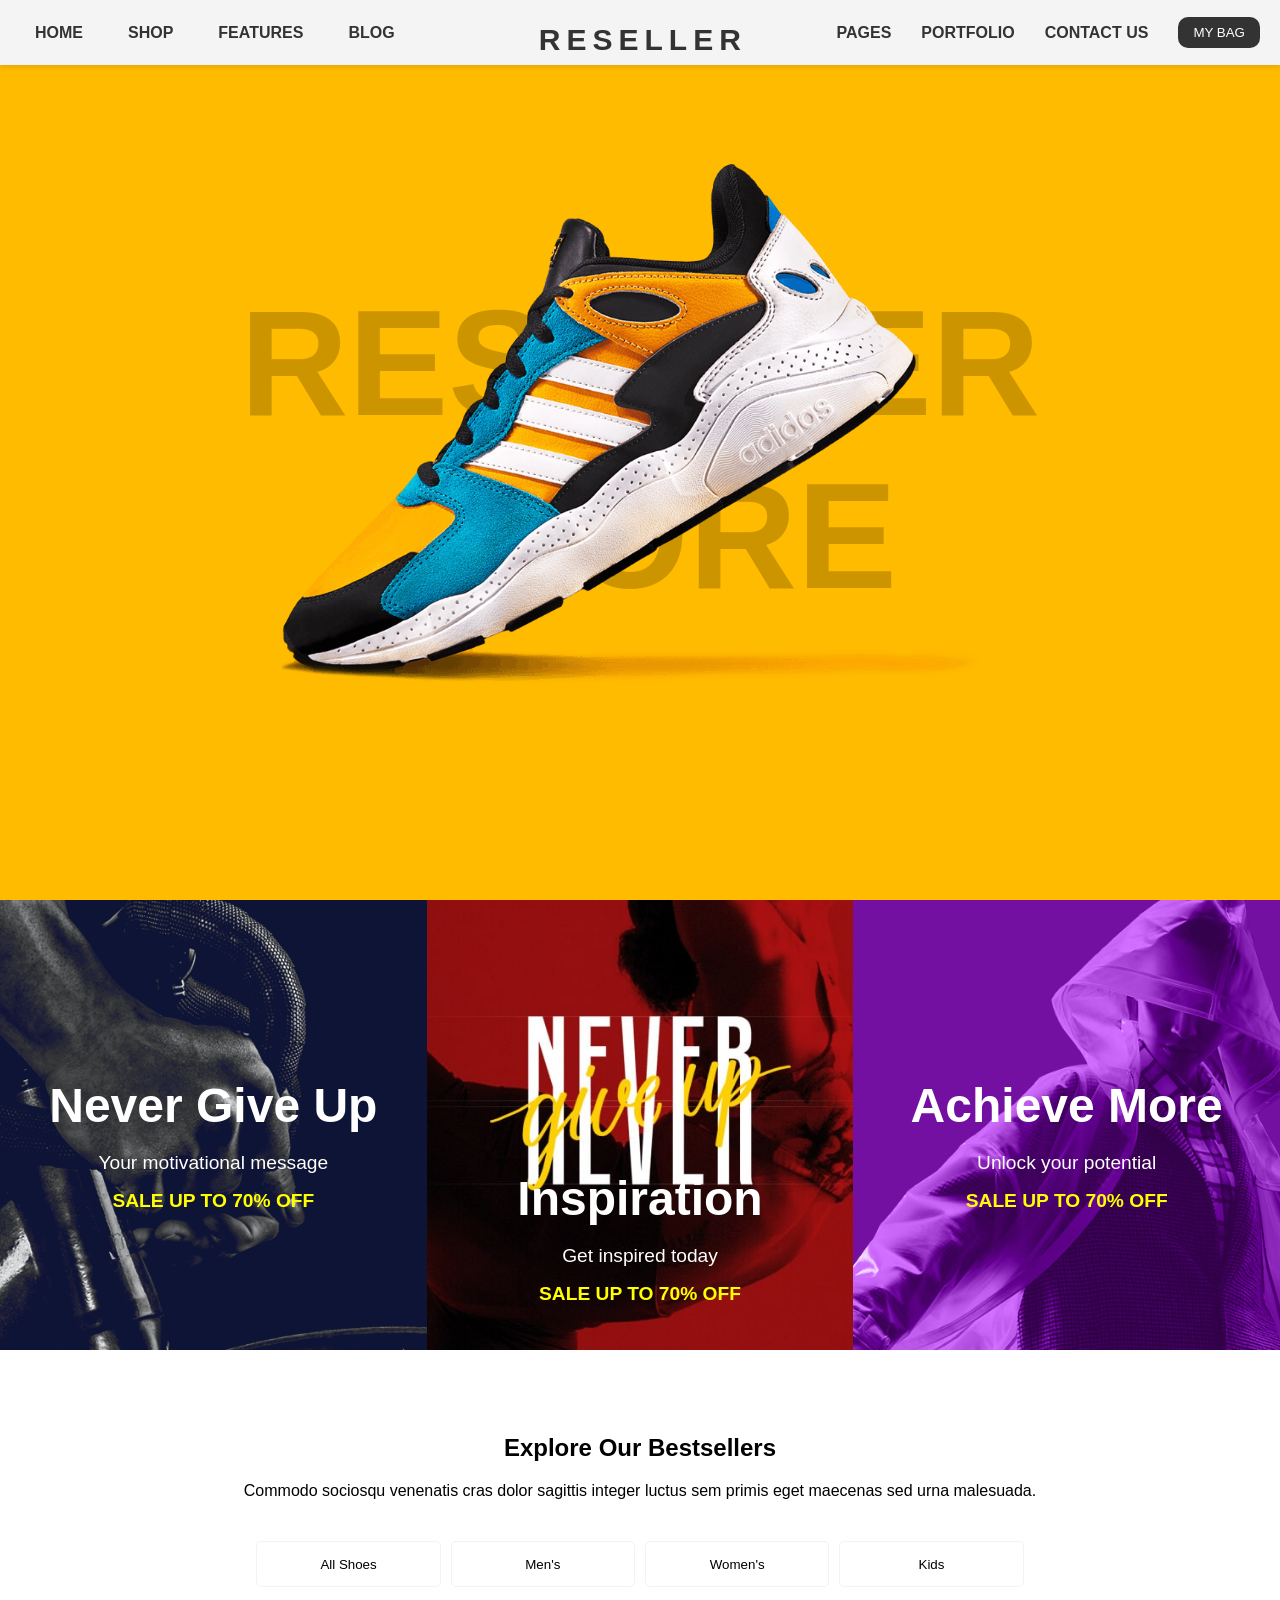
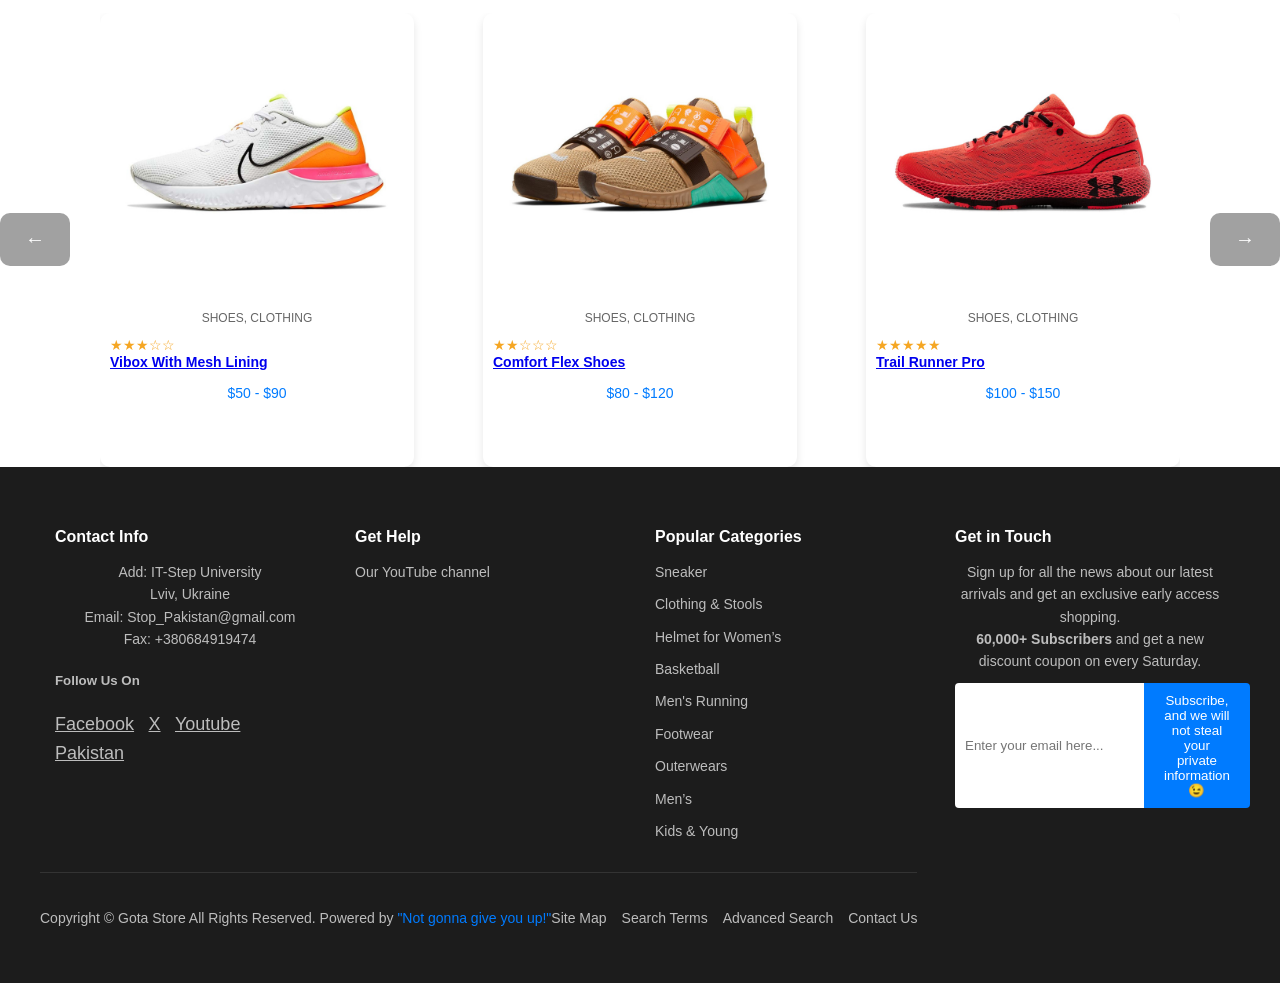
<file: index.html>
<!DOCTYPE html>
<html lang="en">

<head>
    <meta charset="UTF-8">
    <meta name="viewport" content="width=device-width, initial-scale=1.0">
    <link rel="stylesheet" href="style.css">
    <title>Menu Example</title>
</head>

<body>
    <div class="menu-all">
        <nav class="navbar">
            <ul class="menu menu-left">
                <li class="menu-item">
                    <a href="1index.html">Home</a>
                    <ul class="dropdown">
                        <li><a href="1index.html">Sub-item 1</a></li>
                        <li><a href="1index.html">Sub-item 2</a></li>
                        <li><a href="1index.html">Sub-item 3</a></li>
                    </ul>
                </li>
                <li class="menu-item">
                    <a href="1index.html">Shop</a>
                    <ul class="dropdown">
                        <li><a href="1index.html">Products</a></li>
                        <li><a href="1index.html">Categories</a></li>
                    </ul>
                </li>
                <li class="menu-item">
                    <a href="1index.html">Features</a>
                    <ul class="dropdown">
                        <div class="Featurestipes">
                            <li><a href="#">Women’s</a></li>
                            <li><a href="#">Men's</a></li>
                            <li><a href="#">Kids</a></li>
                        </div>
                    </ul>
                </li>
                <li class="menu-item"><a href="blog.html">Blog</a></li>
            </ul>

            <div class="loader">
                <span class="letter">R</span>
                <span class="letter">E</span>
                <span class="letter">S</span>
                <span class="letter">E</span>
                <span class="letter">L</span>
                <span class="letter">L</span>
                <span class="letter">E</span>
                <span class="letter">R</span>
            </div>

            <div class="menu-right">
                <ul class="menu">
                    <li class="menu-item"><a href="#">Pages</a></li>
                    <li class="menu-item"><a href="#">Portfolio</a></li>
                    <li class="menu-item"><a href="#">Contact Us</a></li>
                </ul>
                <button class="btn">My Bag</button>
            </div>
        </nav>

        <div class="cover">
            <img src="png/slider-img-1.png" alt="" class="cover-image" id="cover-image">
            <h1>RESELLER STORE</h1>
        </div>
    </div>

    <div class="row">
        <div class="col-xl-4 col-1">
            <div class="features__thumb"></div>
            <div class="features__content">
                <h2>Never Give Up</h2>
                <p>Your motivational message</p>
                <div class="discount"><a href="1index.html">SALE UP TO 70% OFF</a></div>
            </div>
        </div>
        <div class="col-xl-4 col-2">
            <div class="features__thumb"></div>
            <div class="features__content2">
                <h2>Inspiration</h2>
                <p>Get inspired today</p>
                <div class="discount"><a href="1index.html">SALE UP TO 70% OFF</a></div>
            </div>
        </div>
        <div class="col-xl-4 col-3">
            <div class="features__thumb"></div>
            <div class="features__content">
                <h2>Achieve More</h2>
                <p>Unlock your potential</p>
                <div class="discount"><a href="1index.html">SALE UP TO 70% OFF</a></div>
            </div>
        </div>
    </div>

    
    <div class="section-wrapper">
        <h2 class="section-title">Explore Our Bestsellers</h2>
        <p>Commodo sociosqu venenatis cras dolor sagittis integer luctus sem primis eget maecenas sed urna malesuada.</p>
        <div class="tipes-shoes">
            <button class="but" onclick="filterOffers('all')">
            <p>All Shoes</p>
            </button>
            <button class="but" onclick="filterOffers('man')">
            <p>Men's</p>
            </button>
            <button class="but" onclick="filterOffers('woman')">
            <p>Women's</p>
            </button>
            <button class="but" onclick="filterOffers('kid')">
            <p>Kids</p>
            </button>
        </div>
        <div class="offers-wrapper">
            <button class="swipe-btn left" id="swipe-left">←</button>
            <div class="offers" id="offers-container"></div>
            <button class="swipe-btn right" id="swipe-right">→</button>
        </div>
    </div>
    
    

    <footer class="footer">
        <div class="container">
            <div class="footer-row">
                <div class="footer-column">
                    <h4>Contact Info</h4>
                    <p>Add: IT-Step University<br> Lviv, Ukraine</p>
                    <p>Email: Stop_Pakistan@gmail.com</p>
                    <p>Fax: +380684919474</p>
                    <h5>Follow Us On</h5>
                    <div class="social-icons">
                        <a href="1index.html">Facebook</a>
                        <a href="1index.html">X</a>
                        <a href="1index.html">Youtube</a>
                        <a href="1index.html">Pakistan</a>
                    </div>
                </div>
                <div class="footer-column">
                    <h4>Get Help</h4>
                    <ul>
                        <li><a href="https://www.youtube.com/watch?v=x27XUl0ZzxM&t=4s">Our YouTube channel</a></li>
                    </ul>
                </div>
                <div class="footer-column">
                    <h4>Popular Categories</h4>
                    <ul>
                        <li><a href="1index.html">Sneaker</a></li>
                        <li><a href="1index.html">Clothing & Stools</a></li>
                        <li><a href="1index.html">Helmet for Women’s</a></li>
                        <li><a href="1index.html">Basketball</a></li>
                        <li><a href="1index.html">Men's Running</a></li>
                        <li><a href="1index.html">Footwear</a></li>
                        <li><a href="1index.html">Outerwears</a></li>
                        <li><a href="1index.html">Men’s</a></li>
                        <li><a href="1index.html">Kids & Young</a></li>
                    </ul>
                </div>
                <div class="footer-column">
                    <h4>Get in Touch</h4>
                    <p>Sign up for all the news about our latest arrivals and get an exclusive early access shopping.</p>
                    <p><strong>60,000+ Subscribers</strong> and get a new discount coupon on every Saturday.</p>
                    <form action="1index.html" method="POST" class="subscribe-form">
                        <input type="email" placeholder="Enter your email here..." required>
                        <button type="submit">Subscribe, and we will not steal your private information 😉</button>
                    </form>
                </div>
            </div>
            <div class="footer-bottom">
                <p>Copyright © Gota Store All Rights Reserved. Powered by <a href="1index.html">"Not gonna give you up!"</a></p>
                <ul class="footer-links">
                    <li><a href="1index.html">Site Map</a></li>
                    <li><a href="1index.html">Search Terms</a></li>
                    <li><a href="1index.html">Advanced Search</a></li>
                    <li><a href="1index.html">Contact Us</a></li>
                </ul>
            </div>
        </div>
    </footer>

    <script src="script.js"></script>
</body>

</html>
</file>
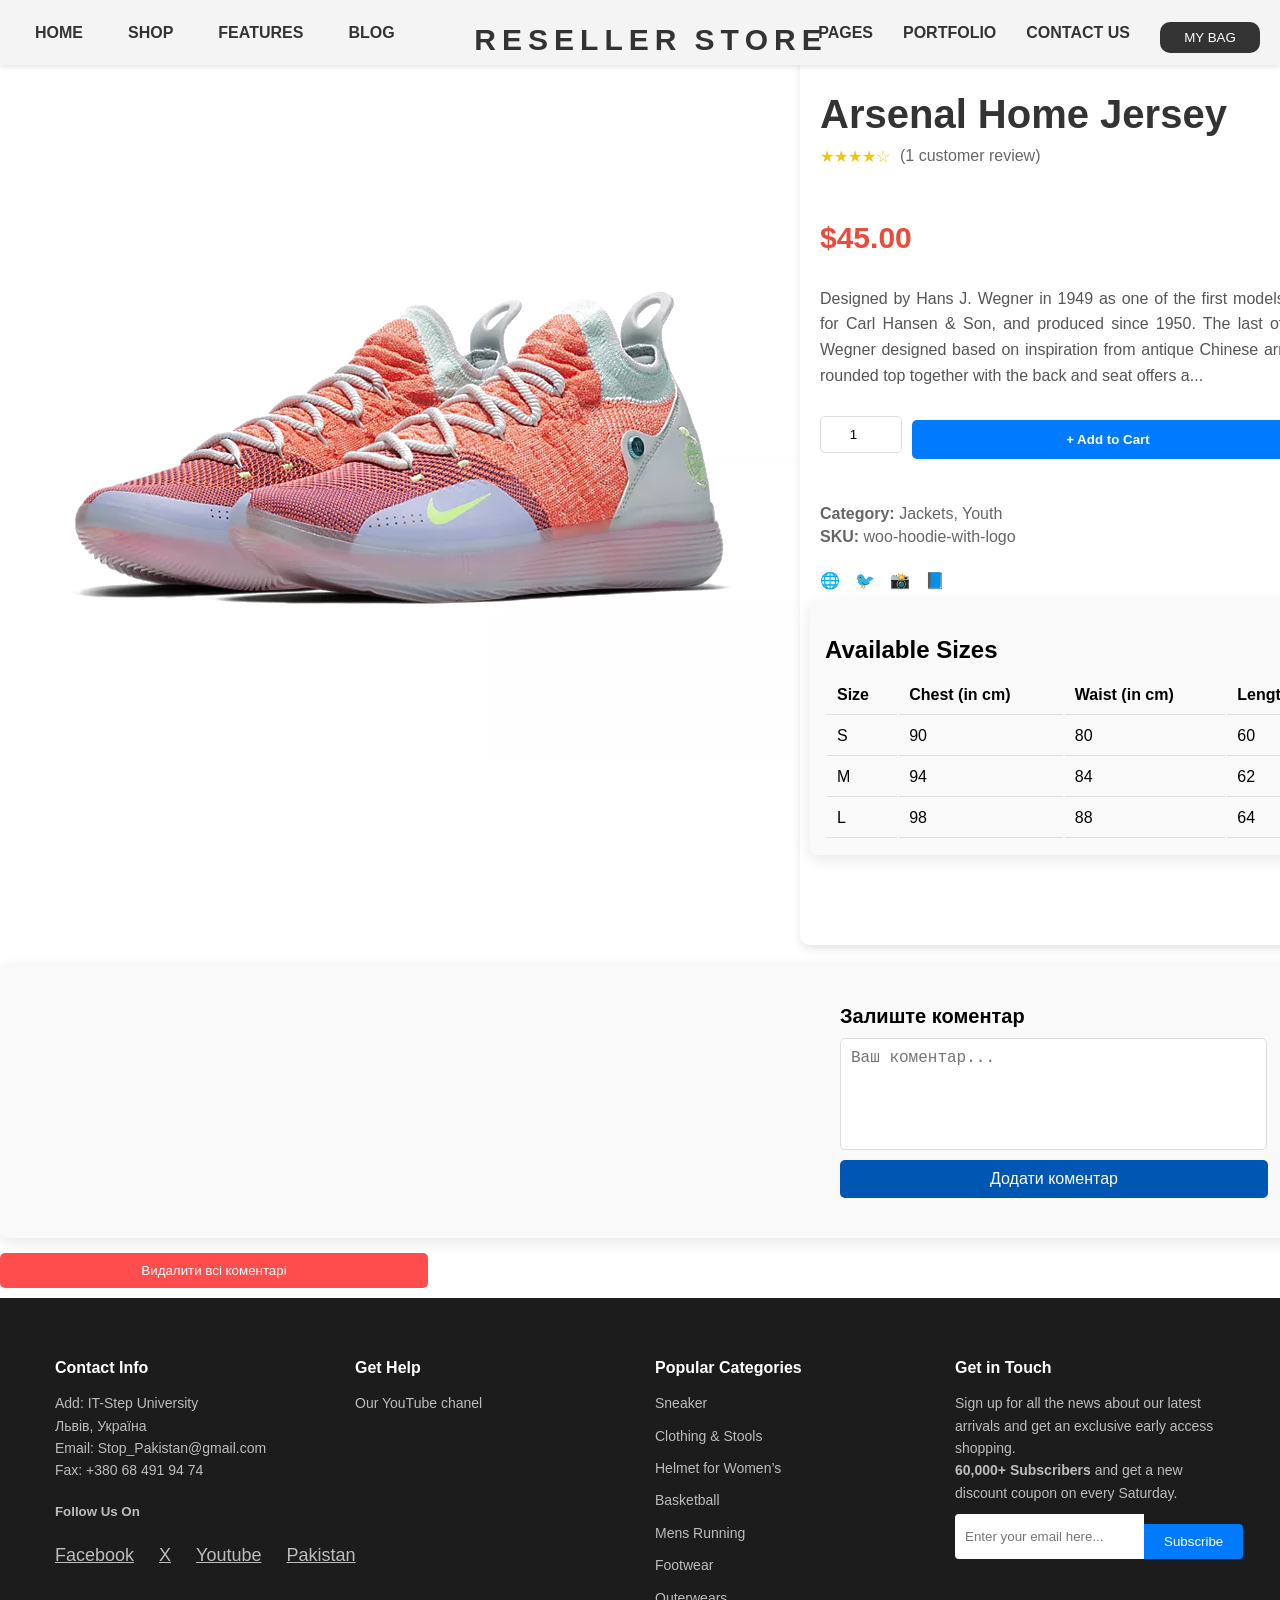
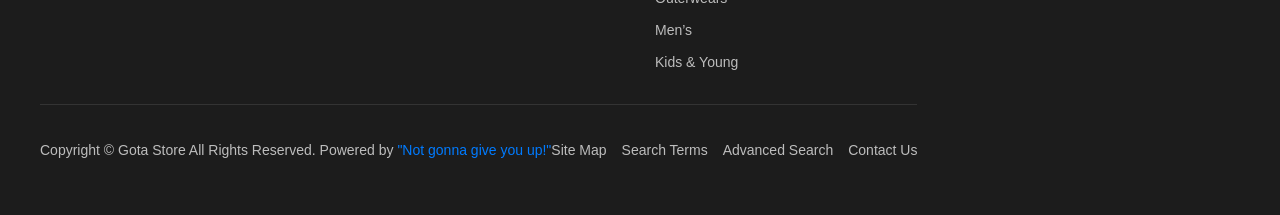
<file: 1index.html>
<!DOCTYPE html>
<html lang="en">

<head>
    <meta charset="UTF-8">
    <meta name="viewport" content="width=device-width, initial-scale=1.0">
    <title>Product Page</title>
    <link rel="stylesheet" href="style1.css">
</head>

<body>
    <header>
        <div class="menu-all">
            <nav class="navbar">

                <ul class="menu menu-left">
                    <li class="menu-item">
                        <a href="#">Home</a>
                        <ul class="dropdown">
                            <li><a href="#">Sub-item 1</a></li>
                            <li><a href="#">Sub-item 2</a></li>
                            <li><a href="#">Sub-item 3</a></li>
                        </ul>
                    </li>
                    <li class="menu-item">
                        <a href="#">Shop</a>
                        <ul class="dropdown">
                            <li><a href="#">Products</a></li>
                            <li><a href="#">Categories</a></li>
                        </ul>
                    </li>
                    <li class="menu-item">
                        <a href="#">Features</a>
                        <ul class="dropdown">
                            <div class="Featurestipes">
                                <li><a href="#">Women’s</a></li>
                                <li><a href="#">Men's</a></li>
                                <li><a href="#">Kids</a></li>
                            </div>
                        </ul>
                    </li>
                    <li class="menu-item"><a href="#">Blog</a></li>
                </ul>

                <div class="loader">
                    <span class="letter">R</span>
                    <span class="letter">E</span>
                    <span class="letter">S</span>
                    <span class="letter">E</span>
                    <span class="letter">L</span>
                    <span class="letter">L</span>
                    <span class="letter">E</span>
                    <span class="letter">R</span>
                    <span class="letter"> </span>
                    <span class="letter"> </span>
                    <span class="letter">S</span>
                    <span class="letter">T</span>
                    <span class="letter">O</span>
                    <span class="letter">R</span>
                    <span class="letter">E</span>
                </div>


                <div class="menu-right">
                    <ul class="menu">
                        <li class="menu-item"><a href="#">Pages</a></li>
                        <li class="menu-item"><a href="#">Portfolio</a></li>
                        <li class="menu-item"><a href="#">Contact Us</a></li>
                    </ul>
                    <button class="btn">My Bag</button>
                </div>
            </nav>
    </header>
    <div class="product-page">
        <div class="thumbnails">
            <img src="png/17-1.jpg" alt="Thumbnail 1">
            <img src="png/17-2.jpg" alt="Thumbnail 2">
            <img src="png/17-3.jpg" alt="Thumbnail 3">
        </div>

        <div class="main-image">
            <img src="png/17.jpg" alt="Main Product">
        </div>
            <div class="product-details">
                <h1 class="product-title">Arsenal Home Jersey</h1>
                <div class="review-section">
                    <span class="stars">★★★★☆</span>
                    <span class="review-count">(1 customer review)</span>
                </div>
                <p class="product-price">$45.00</p>
                <p class="product-description">
                    Designed by Hans J. Wegner in 1949 as one of the first models created especially for Carl Hansen
                    & Son, and produced since 1950. The last of a series of chairs Wegner designed based on
                    inspiration from antique Chinese armchairs. The gently rounded top together with the back and
                    seat offers a...
                </p>
                <div class="action-buttons">
                    <input type="number" class="quantity" value="1" min="1">
                    <button class="add-to-cart">+ Add to Cart</button>
                    <button class="wishlist">♡</button>
                    <button class="compare">⟲</button>
                </div>
                <div class="product-meta">
                    <p><strong>Category:</strong> Jackets, Youth</p>
                    <p><strong>SKU:</strong> woo-hoodie-with-logo</p>
                </div>
                <div class="social-icons">
                    <a href="#" class="social-icon">🌐</a>
                    <a href="#" class="social-icon">🐦</a>
                    <a href="#" class="social-icon">📸</a>
                    <a href="#" class="social-icon">📘</a>
                    <div class="sizes-info">
                        <h2>Available Sizes</h2>
                        <table>
                            <thead>
                                <tr>
                                    <th>Size</th>
                                    <th>Chest (in cm)</th>
                                    <th>Waist (in cm)</th>
                                    <th>Length (in cm)</th>
                                </tr>
                            </thead>
                            <tbody>
                                <tr>
                                    <td>S</td>
                                    <td>90</td>
                                    <td>80</td>
                                    <td>60</td>
                                </tr>
                                <tr>
                                    <td>M</td>
                                    <td>94</td>
                                    <td>84</td>
                                    <td>62</td>
                                </tr>
                                <tr>
                                    <td>L</td>
                                    <td>98</td>
                                    <td>88</td>
                                    <td>64</td>
                                </tr>
                            </tbody>
                        </table>
                    </div>
                </div>
            </div>
    </div>
<div class="coment">
    <div class="comment-section">
        <div class="comment-form">
            <h3>Залиште коментар</h3>
            <textarea id="comment-input" placeholder="Ваш коментар..."></textarea>
            <button onclick="addComment()">Додати коментар</button>
        </div>
        <div id="comments-list" class="comments-list">
        </div>
    </div>
    <button class="delete-all-btn" onclick="deleteAllComments()">Видалити всі коментарі</button>
</div>

    <footer class="footer">
        <div class="container">
            <div class="footer-row">
                <div class="footer-column">
                    <h4>Contact Info</h4>
                    <p>Add: IT-Step University<br> Львів, Україна</p>
                    <p>Email: Stop_Pakistan@gmail.com</p>
                    <p>Fax: +380 68 491 94 74</p>
                    <h5>Follow Us On</h5>
                    <div class="social-icons">
                        <a href="#">Facebook</a>
                        <a href="#">X</a>
                        <a href="#">Youtube</a>
                        <a href="#">Pakistan</a>
                    </div>
                </div>
                <div class="footer-column">
                    <h4>Get Help</h4>
                    <ul>
                        <li><a href="https://www.youtube.com/watch?v=x27XUl0ZzxM&t=4s">Our YouTube chanel</a></li>
                    </ul>
                </div>
                <div class="footer-column">
                    <h4>Popular Categories</h4>
                    <ul>
                        <li><a href="#">Sneaker</a></li>
                        <li><a href="#">Clothing & Stools</a></li>
                        <li><a href="#">Helmet for Women’s</a></li>
                        <li><a href="#">Basketball</a></li>
                        <li><a href="#">Mens Running</a></li>
                        <li><a href="#">Footwear</a></li>
                        <li><a href="#">Outerwears</a></li>
                        <li><a href="#">Men’s</a></li>
                        <li><a href="#">Kids & Young</a></li>
                    </ul>
                </div>
                <div class="footer-column">
                    <h4>Get in Touch</h4>
                    <p>Sign up for all the news about our latest arrivals and get an exclusive early access shopping.</p>
                    <p><strong>60,000+ Subscribers</strong> and get a new discount coupon on every Saturday.</p>
                    <form action="#" method="POST" class="subscribe-form">
                        <input type="email" placeholder="Enter your email here..." required>
                        <button type="submit">Subscribe</button>
                    </form>
                </div>
            </div>
            <div class="footer-bottom">
                <p>Copyright © Gota Store All Rights Reserved. Powered by <a href="#">"Not gonna give you up!"</a></p>
                <ul class="footer-links">
                    <li><a href="#">Site Map</a></li>
                    <li><a href="#">Search Terms</a></li>
                    <li><a href="#">Advanced Search</a></li>
                    <li><a href="#">Contact Us</a></li>
                </ul>
            </div>
        </div>
    </footer>
</body>

<script src="script2.js"></script>
</html>
</file>
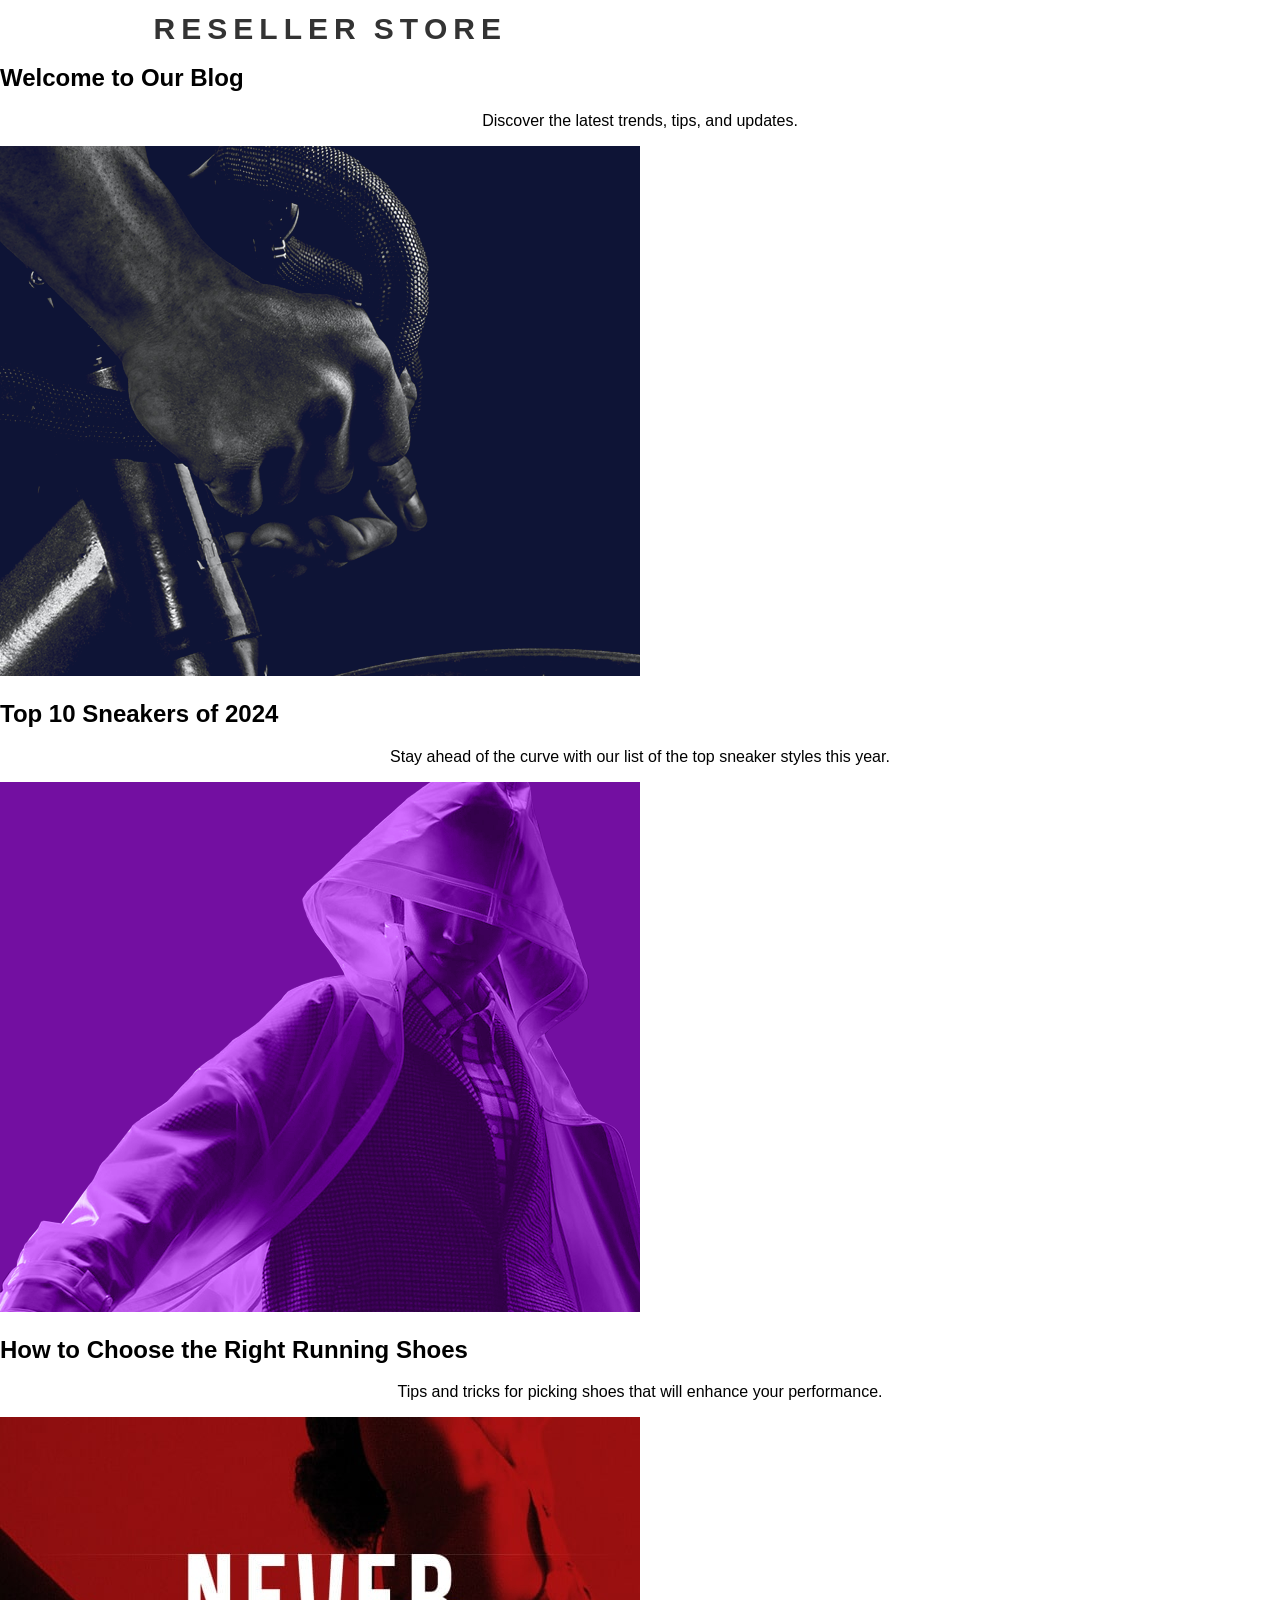
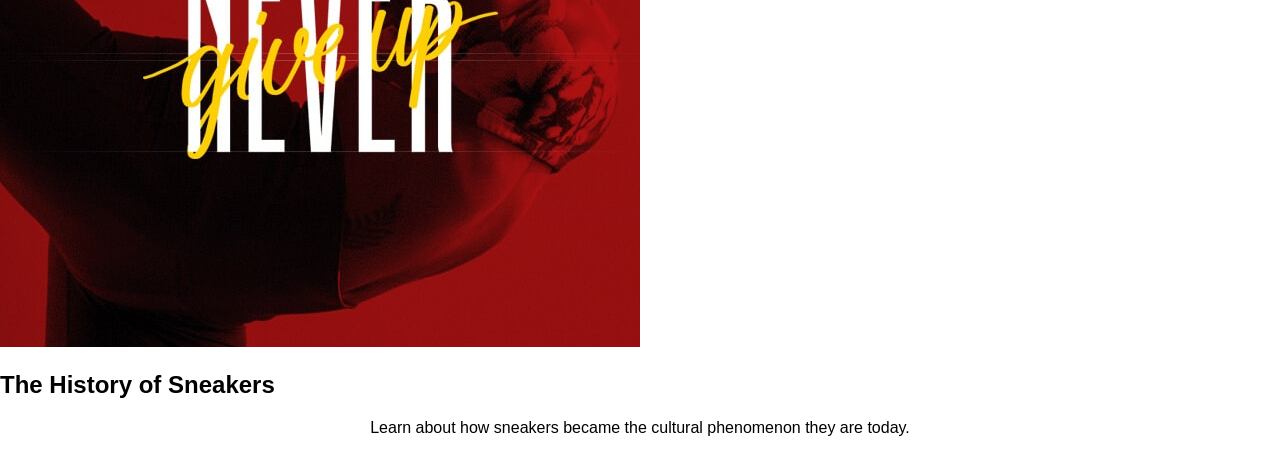
<file: blog.html>
<!DOCTYPE html>
<html lang="en">
<head>
    <meta charset="UTF-8">
    <meta name="viewport" content="width=device-width, initial-scale=1.0">
    <title>Blog</title>
    <link rel="stylesheet" href="style.css">
</head>
<body>
    <header>
        <div class="nav-bar">
            <div class="loader">
                <span class="letter">R</span>
                <span class="letter">E</span>
                <span class="letter">S</span>
                <span class="letter">E</span>
                <span class="letter">L</span>
                <span class="letter">L</span>
                <span class="letter">E</span>
                <span class="letter">R</span>
                <span class="letter"> </span>
                <span class="letter"> </span>
                <span class="letter">S</span>
                <span class="letter">T</span>
                <span class="letter">O</span>
                <span class="letter">R</span>
                <span class="letter">E</span>
            </div>
        </div>
    </header>

    <section class="blog-banner">
        <h1>Welcome to Our Blog</h1>
        <p>Discover the latest trends, tips, and updates.</p>
    </section>

    <section class="blog-posts">
        <div class="post">
            <img src="png/fe1.png" alt="Blog 1">
            <h2>Top 10 Sneakers of 2024</h2>
            <p>Stay ahead of the curve with our list of the top sneaker styles this year.</p>
        </div>
        <div class="post">
            <img src="png/fe3.png" alt="Blog 2">
            <h2>How to Choose the Right Running Shoes</h2>
            <p>Tips and tricks for picking shoes that will enhance your performance.</p>
        </div>
        <div class="post">
            <img src="png/banner-home2.jpg" alt="Blog 3">
            <h2>The History of Sneakers</h2>
            <p>Learn about how sneakers became the cultural phenomenon they are today.</p>
        </div>
    </section>
</body>
</html>
</file>
<file: style.css>
body {
    font-family: Arial, sans-serif;
    margin: 0;
    padding: 0;
    width: 100%;
    flex-direction: column;
}

.navbar {
    z-index: 2;
    position: fixed;
    height: 5vh;
    width: 100%;
    display: flex;
    justify-content: space-between;
    background-color: #f4f4f4;
    padding: 10px 0;
    box-shadow: 0 2px 5px rgba(0, 0, 0, 0.1);
}

.menu {
    display: flex;
    align-items: center;
    list-style: none;
    margin: 0;
    padding: 0;
    position: relative;
}

.menu-left {
    display: flex;
    align-items: center;
    gap: 15px;
    padding-left: 20px;
}

.menu-right {
    display: flex;
    align-items: center;
    gap: 15px;
    margin-right: 20px;
    justify-content: flex-end;
}

.menu-item {
    position: relative;
    padding: 10px 15px;
    cursor: pointer;
    transition: all 0.3s ease;
}

.menu-item a {
    text-decoration: none;
    color: #333;
    font-weight: bold;
    font-size: 1rem;
    text-transform: uppercase;
    position: relative;
    transition: color 0.3s ease;
}

.menu-item a:hover {
    color: #007BFF; 
}

.menu-item:hover {
    transform: translateY(-2px); 
}

.loader {
    display: flex;
    flex-direction: row;
    gap: 6px;
    align-items: center;
    text-align: center;
    font-size: 30px;
    font-weight: bold;
    color: #333;
    animation: fade-in-out 1.5s infinite;
    padding-top:10px;
    transform: translate(12%, 5%);
}

.letter {
    animation: bounce 1.5s infinite;
    display: inline-block;
}

.letter:nth-child(odd) {
    animation-delay: 0.1s;
}

.letter:nth-child(even) {
    animation-delay: 0.2s;
}

@keyframes bounce {
    0%, 100% {
        transform: translateY(0);
    }
    50% {
        transform: translateY(-10px);
    }
}

@keyframes fade-in-out {
    0%, 100% {
        opacity: 0.5;
    }
    50% {
        opacity: 1;
    }
}

.Featurestipes{
    display: flex;
    flex-direction: row;
        width: 100%;
        
}

.dropdown {
    display: none;
    position: absolute;
    top: 100%;
    left: 0;
    background-color: #fff;
    box-shadow: 0 4px 15px rgba(0, 0, 0, 0.2);
    border-radius: 8px;
    padding: 15px 0;
    list-style: none;
    z-index: 10;
    opacity: 0;
    transform: translateY(-10px);
    transition: all 0.3s ease-in-out;
}

.menu-item:hover .dropdown {
    display: block;
    opacity: 1;
    transform: translateY(0);
}

.dropdown li {
    padding: 10px 20px;
    transition: background-color 0.3s ease, transform 0.2s ease;
}

.dropdown li:hover {
    background-color: #f4f4f4;
    transform: translateX(5px);
}

.dropdown a {
    text-decoration: none;
    color: #333;
    font-weight: bold;
}

.dropdown a:hover {
    color: #007BFF;
}

.menu-item:hover .dropdown {
    display: block;
}

.menu-left {
    display: flex;
}

.menu-right {
    display: flex;
    align-items: center;
    margin-right: 20px; 
}

.btn {
    background-color: #333;
    color: #fff;
    padding: 8px 15px;
    border: none;
    border-radius: 10px;
    cursor: pointer;
    text-transform: uppercase;
}

.btn:hover {
    background-color: #555;
    padding: auto;
}

.cover {
    position: relative;
    display: flex;
    justify-content: center;
    align-items: center;
    background-color: rgb(255, 187, 0);
    height: 100vh;
    overflow: hidden; 
    text-align: center;

    img {
        position: relative;
        animation: moveUpDown 3s infinite alternate ease-in-out; 
        max-width: 60%;
        height: auto;
        z-index: 1; 
    }

    h1 {
        font-size: 150px;
        color: rgba(0, 0, 0, 0.2);
        z-index: 0; 
        position: absolute; 
        top: 50%; 
        left: 50%; 
        transform: translate(-50%, -50%);
        margin: 0;
    }
}


.image-container {
    position: absolute;
    top: 0;
    left: 50%;
    transform: translateX(-50%);
    height: 100%; 
    overflow: hidden; 
    z-index: 1;
}
@keyframes moveUpDown {
    0% {
        transform: translateY(0); 
    }
    100% {
        transform: translateY(40px); 
    }
}

.row {
    display: flex;
    margin: 0;
    padding: 0;
    height: 50vh; 
}

.col-xl-4, .col-lg-4, .col-md-4{
    flex: 1;
    position: relative;
    overflow: hidden;
    display: flex;
    justify-content: center;
    align-items: center;
    z-index: 1;
}

.features__thumb {
    width: 100%;
    height: 100%;
    background-size: cover;
    background-position: center;
    position: absolute;
    z-index: 1;
    transition: transform 0.5s ease;
}

.col-xl-4:hover .features__thumb{
    transform: scale(1.1);
}

.features__content {
    position: absolute;
    z-index: 2;   
    color: #fff;
    text-align: center;
}
.features__content2 {
    position: absolute;
    bottom: 10%;
    left: 50%;
    transform: translateX(-50%);
    z-index: 2;   
    color: #fff;
    text-align: center;
}

.features__content h2{
    font-size: 3rem;
    margin-bottom: 1rem;
}

.features__content2 h2{
    font-size: 3rem;
    margin-bottom: 1rem;
    text-align: left;
}

.features__content p, .features__content2 p {
    font-size: 1.2rem;
    margin-bottom: 1rem;
}

.features__content .discount a, .features__content2 .discount a {
    text-decoration: none;
    color: yellow;
    font-weight: bold;
    font-size: 1.2rem;
    transition: color 0.3s ease;
}

.features__content .discount a:hover, .features__content2 .discount a:hover {
    color: orange;
}

.col-1 .features__thumb {
    background-image: url('png/fe1.png');
}

.col-2 .features__thumb {
    background-image: url('png/banner-home2.jpg');
}

.col-3 .features__thumb {
    background-image: url('png/fe3.png');
}

.section-wrapper {
    justify-content: center;
    padding-top: 5%;
}

.section-title, p {
    text-align: center;
}

.tipes-shoes {
    padding: 2%;
    display: flex;
    flex-direction: row;
    gap: 10px;
    justify-content: center;
}

.but {
    background-color: rgb(255, 255, 255);
    border: 1px solid rgba(234, 234, 234, 0.576);
    width: 15%;
    height: 5%;
    cursor: pointer;
    border-radius: 5px;
    text-align: center;
}

.but:hover {
    background-color: #f0f0f0;
}

.offers-wrapper {
    position: relative;
    display: flex;
    align-items: center;
    justify-content: center;
    gap: 30px;
}

.offers {
    display: flex;
    flex-wrap: nowrap;
    gap: 20px; 
    overflow: hidden;
    width: 90%;
    justify-content: space-between; 
}

.offer-item {
    flex: 0 0 calc(30% - 10px);
    box-sizing: border-box;
    border-radius: 10px;
    overflow: hidden;
    cursor: pointer;
    transition: transform 0.3s ease;
    background: #fff;
    box-shadow: 0 4px 8px rgba(0, 0, 0, 0.1);
}

.offer-item img {
    width: 100%;
    height: 60%;
    object-fit: cover;
}

.offer-item:hover {
    transform: scale(1.05);
}

.info {
    padding: 10px;
}

.category {
    font-size: 12px;
    color: #666;
}

.stars {
    font-size: 14px;
    color: #f5a623;
}

.name {
    font-size: 14px;
    font-weight: bold;
}

.price {
    font-size: 14px;
    color: #007bff;
}


.swipe-btn {
    background: rgba(68, 68, 68, 0.5);
    color: #fff;
    border: none;
    padding: 15px 25px; 
    cursor: pointer;
    z-index: 2;
    font-size: 20px; 
    border-radius: 10px;
}

.swipe-btn:hover {
    background: rgba(68, 68, 68, 0.7);
}

.swipe-btn.left {
    margin-right: auto; 
}

.swipe-btn.right {
    margin-left: auto; 
}

.footer {
    background-color: #1c1c1c;
    color: #bdbdbd;
    padding: 40px 20px;
    font-family: 'Arial', sans-serif;
    display: flex;
    flex-direction: column;
    min-height: 10vh;
}

.footer .container {
    max-width: 1200px;
    margin: 0 auto;
    display: flex;
    flex-wrap: wrap;
    justify-content: space-between;
}

.footer-row {
    display: flex;
    justify-content: space-between;
    flex-wrap: wrap;
}

.footer-column {
    flex: 1;
    margin: 0 15px;
    min-width: 200px;
}

.footer-column h4 {
    color: #ffffff;
    margin-bottom: 15px;
    font-size: 16px;
}

.footer-column p, .footer-column ul, .footer-column a {
    font-size: 14px;
    color: #bdbdbd;
    line-height: 1.6;
    margin: 0;
}

.footer-column ul {
    list-style: none;
    padding: 0;
}

.footer-column ul li {
    margin-bottom: 10px;
}

.footer-column ul li a {
    text-decoration: none;
    color: #bdbdbd;
    transition: color 0.3s ease;
}

.footer-column ul li a:hover {
    color: #ffffff;
}

.footer .social-icons a {
    display: inline-block;
    margin-right: 10px;
    color: #bdbdbd;
    font-size: 18px;
    transition: color 0.3s ease;
}

.footer .social-icons a:hover {
    color: #ffffff;
}

.subscribe-form {
    display: flex;
    margin-top: 10px;
}

.subscribe-form input {
    flex: 1;
    padding: 10px;
    border: none;
    border-radius: 4px 0 0 4px;
}

.subscribe-form button {
    padding: 10px 20px;
    border: none;
    background-color: #007bff;
    color: #ffffff;
    border-radius: 0 4px 4px 0;
    cursor: pointer;
    transition: background-color 0.3s ease;
}

.subscribe-form button:hover {
    background-color: #0056b3;
}

.footer-bottom {
    border-top: 1px solid #333;
    padding-top: 20px;
    margin-top: 20px;
    display: flex;
    justify-content: space-between;
    align-items: center;
    flex-wrap: wrap;
}

.footer-bottom p {
    font-size: 14px;
    margin: 0;
}

.footer-bottom a {
    text-decoration: none;
    color: #007bff;
}

.footer-bottom a:hover {
    color: #0056b3;
}

.footer-links {
    list-style: none;
    padding: 0;
    display: flex;
    gap: 15px;
}

.footer-links li a {
    font-size: 14px;
    text-decoration: none;
    color: #bdbdbd;
    transition: color 0.3s ease;
}

.footer-links li a:hover {
    color: #ffffff;
}



@media (max-width: 768px) {
    .navbar {
        height: auto;
        padding: 10px;
        flex-direction: column;
        text-align: center;
    }

    .menu {
        flex-direction: column;
        gap: 10px;
    }

    .menu-left, .menu-right {
        flex-direction: column;
        gap: 10px;
        padding: 0;
        margin: 0;
    }

    .menu-item {
        padding: 10px;
        text-align: center;
    }

    .Featurestipes {
        flex-direction: column;
    }

    .offers-wrapper {
        flex-direction: column;
        gap: 20px;
    }

    .offer-item {
        width: 100%;
        flex: 0 0 auto;
    }

    .footer {
        padding: 20px 10px;
        font-size: 12px;
    }

    .footer .container {
        flex-direction: column;
        align-items: center;
    }

    .footer-row {
        flex-direction: column;
    }

    .footer-column {
        margin: 10px 0;
        min-width: auto;
    }

    .swipe-btn {
        font-size: 16px;
        padding: 10px 15px;
    }

    .tipes-shoes {
        flex-direction: column;
        gap: 10px;
    }

    .but {
        width: 100%;
        height: auto;
    }

    .col-xl-4, .col-lg-4, .col-md-4 {
        flex: 0 0 100%;
        margin-bottom: 20px;
    }

    .features__content h2, .features__content2 h2 {
        font-size: 1.5rem;
    }

    .features__content p, .features__content2 p {
        font-size: 1rem;
    }
}
</file>
<file: style1.css>
body {
    font-family: Arial, sans-serif;
    margin: 0;
    padding: 0;
    width: 100%;
    flex-direction: column;
}

.navbar {
    z-index: 2;
    position: fixed;
    height: 5vh;
    width: 100%;
    display: flex;
    justify-content: space-between;
    background-color: #f4f4f4;
    padding: 10px 0;
    box-shadow: 0 2px 5px rgba(0, 0, 0, 0.1);
}

.menu {
    display: flex;
    align-items: center;
    list-style: none;
    margin: 0;
    padding: 0;
    position: relative;
}

.menu-left {
    display: flex;
    align-items: center;
    gap: 15px;
    padding-left: 20px;
}

.menu-right {
    display: flex;
    align-items: center;
    gap: 15px;
    margin-right: 20px;
    justify-content:end;
}

.menu-item {
    position: relative;
    padding: 10px 15px;
    cursor: pointer;
    transition: all 0.3s ease;
}

.menu-item a {
    text-decoration: none;
    color: #333;
    font-weight: bold;
    font-size: 1rem;
    text-transform: uppercase;
    position: relative;
    transition: color 0.3s ease;
}

.menu-item a:hover {
    color: #007BFF; 
}

.menu-item:hover {
    transform: translateY(-2px); 
}

.loader {
    display: flex;
    flex-direction: row;
    gap: 6px;
    align-items: center;
    text-align: center;
    font-size: 30px;
    font-weight: bold;
    color: #333;
    animation: fade-in-out 1.5s infinite;
    padding-top: 10px;
    transform: translate(12%, 5%);
}

.letter {
    animation: bounce 1.5s infinite;
    display: inline-block;
}

.letter:nth-child(odd) {
    animation-delay: 0.1s;
}

.letter:nth-child(even) {
    animation-delay: 0.2s;
}

@keyframes bounce {
    0%, 100% {
        transform: translateY(0);
    }
    50% {
        transform: translateY(-10px);
    }
}

@keyframes fade-in-out {
    0%, 100% {
        opacity: 0.5;
    }
    50% {
        opacity: 1;
    }
}

.dropdown {
    display: none;
    position: absolute;
    top: 100%;
    left: 0;
    background-color: #fff;
    box-shadow: 0 4px 15px rgba(0, 0, 0, 0.2);
    border-radius: 8px;
    padding: 15px 0;
    list-style: none;
    z-index: 10;
    opacity: 0;
    transform: translateY(-10px);
    transition: all 0.3s ease-in-out;
}

.menu-item:hover .dropdown {
    display: block;
    opacity: 1;
    transform: translateY(0);
}

.dropdown li {
    padding: 10px 20px;
    transition: background-color 0.3s ease, transform 0.2s ease;
}

.dropdown li:hover {
    background-color: #f4f4f4;
    transform: translateX(5px);
}

.dropdown a {
    text-decoration: none;
    color: #333;
    font-weight: bold;
}

.dropdown a:hover {
    color: #007BFF;
}

.btn {
    background-color: #333;
    color: #fff;
    padding: 8px 15px;
    border: none;
    width: 100px;
    border-radius: 10px;
    cursor: pointer;
    text-transform: uppercase;
}

.btn:hover {
    background-color: #555;
}

.product-page{
    padding-top:5vh;
    height:100vh;
    width:100%;
    display: flex;
    flex-direction: row;
}
.thumbnails{
    img{
        width:100%;
        height:30vh;
    }
}

.product-details {
    display: flex;
    flex-direction: column;
    justify-content: flex-start;
    padding: 20px;
    background-color: #fff;
    border-radius: 10px;
    box-shadow: 0 4px 10px rgba(0, 0, 0, 0.1);
    width: 100%;
    max-width: 600px; 
    margin: 0 auto; 
}

.product-title {
    font-size: 40px;
    font-weight: bold;
    color: #333;
    margin-bottom: 10px;
}

.review-section {
    display: flex;
    align-items: center;
    margin-bottom: 10px;
}

.stars {
    color: #f1c40f;
    margin-right: 10px;
}

.review-count {
    font-size: 1rem;
    color: #666;
}

.product-price {
    font-size: 30px;
    font-weight: bold;
    color: #e74c3c; 
    margin-top: 5vh;
    margin-bottom: 15px;
}

.product-description {
    line-height: 1.6;
    color: #555;
    margin-bottom: 20px;
    text-align: justify; 
}

.product-meta {
    color: #666;
    margin-top: 20px;
}

.product-meta p {
    margin: 5px 0;
}

.social-icons {
    display: flex;
    gap: 15px;
    margin-top: 20px;
}

.social-icon {
    color: #666;
    text-decoration: none;
    transition: color 0.3s;
}

.social-icon:hover {
    color: #333;
}

.action-buttons {
    display: flex;
    align-items: center;
    gap: 10px;
    margin-bottom: 20px;
}

.quantity {
    width: 60px;
    padding: 10px;
    border: 1px solid #ddd;
    border-radius: 5px;
    text-align: center;
}

.add-to-cart {
    padding: 12px 25px;
    border: none;
    background-color: #007BFF;
    color: #fff;
    font-weight: bold;
    cursor: pointer;
    border-radius: 5px;
    transition: background-color 0.3s;
}

.add-to-cart:hover {
    background-color: #0056b3;
}
.wishlist, .compare {
    border: 1px solid #ddd;
    border-radius: 5px;
    background: none;
    cursor: pointer;
    transition: background-color 0.3s, color 0.3s;
    height:42px;
    width:50px;
}

.wishlist:hover, .compare:hover {
    background-color: #007BFF;
    color: #fff;
    border-color: #007BFF;
}


.info{
    display: flex;
    flex-direction: row;
    justify-content: center;
    text-align: center;
    margin: 20px;
    padding:10px;
    gap:50px;
    border-top: 2px solid #b4b4b482;
    border-bottom: 2px solid #b4b4b482;
}
    .info-btn{
        background-color: #b4b4b482;
        color: #000000;
        padding: 8px 15px;
        border: none;
        border-radius: 10px;
        cursor: pointer;
        text-transform: uppercase;
    }

.footer {
    background-color: #1c1c1c;
    color: #bdbdbd;
    padding: 40px 20px;
    font-family: 'Arial', sans-serif;
    display: flex;
    flex-direction: column;
    min-height: 10vh;
}

.footer .container {
    max-width: 1200px;
    margin: 0 auto;
    display: flex;
    flex-wrap: wrap;
    justify-content: space-between;
}

.footer-row {
    display: flex;
    justify-content: space-between;
    flex-wrap: wrap;
}

.footer-column {
    flex: 1;
    margin: 0 15px;
    min-width: 200px;
}

.footer-column h4 {
    color: #ffffff;
    margin-bottom: 15px;
    font-size: 16px;
}

.footer-column p, .footer-column ul, .footer-column a {
    font-size: 14px;
    color: #bdbdbd;
    line-height: 1.6;
    margin: 0;
}

.footer-column ul {
    list-style: none;
    padding: 0;
}

.footer-column ul li {
    margin-bottom: 10px;
}

.footer-column ul li a {
    text-decoration: none;
    color: #bdbdbd;
    transition: color 0.3s ease;
}

.footer-column ul li a:hover {
    color: #ffffff;
}

.footer .social-icons a {
    display: inline-block;
    margin-right: 10px;
    color: #bdbdbd;
    font-size: 18px;
    transition: color 0.3s ease;
}

.footer .social-icons a:hover {
    color: #ffffff;
}

.subscribe-form {
    display: flex;
    margin-top: 10px;
}

.subscribe-form input {
    flex: 1;
    padding: 10px;
    border: none;
    border-radius: 4px 0 0 4px;
}

.subscribe-form button {
    padding: 10px 20px;
    border: none;
    background-color: #007bff;
    color: #ffffff;
    border-radius: 0 4px 4px 0;
    cursor: pointer;
    transition: background-color 0.3s ease;
}

.subscribe-form button:hover {
    background-color: #0056b3;
}

.footer-bottom {
    border-top: 1px solid #333;
    padding-top: 20px;
    margin-top: 20px;
    display: flex;
    justify-content: space-between;
    align-items: center;
    flex-wrap: wrap;
}

.footer-bottom p {
    font-size: 14px;
    margin: 0;
}

.footer-bottom a {
    text-decoration: none;
    color: #007bff;
}

.footer-bottom a:hover {
    color: #0056b3;
}

.footer-links {
    list-style: none;
    padding: 0;
    display: flex;
    gap: 15px;
}

.footer-links li a {
    font-size: 14px;
    text-decoration: none;
    color: #bdbdbd;
    transition: color 0.3s ease;
}

.footer-links li a:hover {
    color: #ffffff;
}
footer {
    background-color: #1c1c1c;
    color: #bdbdbd;
    padding: 40px 20px;
    font-family: 'Arial', sans-serif;
    display: flex;
    flex-direction: column;
    min-height: 10vh;
}

.footer .container {
    max-width: 1200px;
    margin: 0 auto;
    display: flex;
    flex-wrap: wrap;
    justify-content: space-between;
}

.footer-row {
    display: flex;
    justify-content: space-between;
    flex-wrap: wrap;
}

.footer-column {
    flex: 1;
    margin: 0 15px;
    min-width: 200px;
}

.footer-column h4 {
    color: #ffffff;
    margin-bottom: 15px;
    font-size: 16px;
}

.footer-column p, .footer-column ul, .footer-column a {
    font-size: 14px;
    color: #bdbdbd;
    line-height: 1.6;
    margin: 0;
}

.footer-column ul {
    list-style: none;
    padding: 0;
}

.footer-column ul li {
    margin-bottom: 10px;
}

.footer-column ul li a {
    text-decoration: none;
    color: #bdbdbd;
    transition: color 0.3s ease;
}

.footer-column ul li a:hover {
    color: #ffffff;
}

.footer .social-icons a {
    display: inline-block;
    margin-right: 10px;
    color: #bdbdbd;
    font-size: 18px;
    transition: color 0.3s ease;
}

.footer .social-icons a:hover {
    color: #ffffff;
}

.subscribe-form {
    display: flex;
    margin-top: 10px;
}

.subscribe-form input {
    flex: 1;
    padding: 10px;
    border: none;
    border-radius: 4px 0 0 4px;
}

.subscribe-form button {
    padding: 10px 20px;
    border: none;
    background-color: #007bff;
    color: #ffffff;
    border-radius: 0 4px 4px 0;
    cursor: pointer;
    transition: background-color 0.3s ease;
}

.subscribe-form button:hover {
    background-color: #0056b3;
}

.footer-bottom {
    border-top: 1px solid #333;
    padding-top: 20px;
    margin-top: 20px;
    display: flex;
    justify-content: space-between;
    align-items: center;
    flex-wrap: wrap;
}

.footer-bottom p {
    font-size: 14px;
    margin: 0;
}

.footer-bottom a {
    text-decoration: none;
    color: #007bff;
}

.footer-bottom a:hover {
    color: #0056b3;
}

.footer-links {
    list-style: none;
    padding: 0;
    display: flex;
    gap: 15px;
}

.footer-links li a {
    font-size: 14px;
    text-decoration: none;
    color: #bdbdbd;
    transition: color 0.3s ease;
}

.footer-links li a:hover {
    color: #ffffff;
}

.product-page {
    padding-top: 5vh;
    height: 100vh;
    width: 100%;
    display: flex;
    justify-content: space-between;
}

.product-details {
    display: flex;
    flex-direction: column;
    justify-content: flex-start;
    padding: 20px;
    background-color: #fff;
    border-radius: 10px;
    box-shadow: 0 4px 10px rgba(0, 0, 0, 0.1);
    width: 60%;
}

.sizes-info {
    width: 100%; 
    padding: 15px;
    background-color: #f9f9f9;
    border-radius: 8px;
    box-shadow: 0 4px 15px rgba(0, 0, 0, 0.1);
    margin-top: 30px;
    margin-left: -150px;
}

.sizes-info table {
    width: 100%;
    text-align: left;
}

.sizes-info th, .sizes-info td {
    padding: 10px;
    border-bottom: 1px solid #ddd;
}

.sizes-info h2 {
    font-size: 24px;
    font-weight: bold;
    margin-bottom: 10px;
}

.comment-section {
    width: 100%;
    padding: 15px;
    background-color: #f9f9f9;
    border-radius: 8px;
    box-shadow: 0 4px 15px rgba(0, 0, 0, 0.1);
    margin-top: 20px;
}

.comment-section h3 {
    font-size: 20px;
    font-weight: bold;
    margin-bottom: 10px;
}

.comment-form {
    display: flex;
    flex-direction: column;
}

.comment-form textarea {
    padding: 10px;
    font-size: 16px;
    border: 1px solid #ddd;
    border-radius: 5px;
    resize: none;
}

.comment-form button {
    padding: 10px 20px;
    background-color: #0056b3;
    color: white;
    border: none;
    border-radius: 5px;
    font-size: 16px;
    margin-top: 10px;
    cursor: pointer;
}

.comment-form button:hover {
    background-color: #0056b3;
}

footer {
    position: relative;
    top: 10px;
}

.comment-form {
    width: 80%;  
    max-width: 500px;  
    padding: 0 700px 0 0 ;  
    font-size: 14px;  
    margin-left: auto;  
    margin-right: 0; 
}

.image-container {
    width: 300px;
    height: 300px;
    overflow: hidden;
    position: relative;
}

.main-image {
    width: 100%;
    height: 100%;
    transition: opacity 0.5s ease-in-out;
}

.image-container:hover .main-image {
    opacity: 0;
}

.image-container:hover::after {
    content: url('image2.jpg');
    position: absolute;
    top: 0;
    left: 0;
    width: 100%;
    height: 100%;
    object-fit: cover;
    transition: opacity 0.5s ease-in-out;
}

.comment-form {
    width: 75%;  
    max-width: 450px;  
    padding: 5px;  
    font-size: 14px; 
    margin-left: auto;  
    margin-right: 0;  
}

textarea {
    width: 90%;
    height: 90px;
    padding: 5px;
    font-size: 14px;
}

button {
    margin-top: 10px;
    width: 428px;
    padding: 5px 14px;
    background-color: #0056b3;
    color: white;
    border: none;
    cursor: pointer;
}

button:hover {
    background-color: #0056b3;
}

.comments-list {
    margin-top: 20px;
}

.comment-item {
    background-color: white;
    padding: 5px;
    margin-bottom: 10px;
    border-radius: 5px;
}

.delete-btn {
    background-color: #ff4d4d;
    color: white;
    border: none;
    border-radius: 5px;
    padding: 5px 10px;
    cursor: pointer;
}

.delete-btn:hover {
    background-color: #e60000;
}

.delete-all-btn {
    background-color: #ff4d4d;
    color: white;
    border: none;
    border-radius: 5px;
    padding: 10px 15px;
    cursor: pointer;
    margin-top: 15px;
}

.delete-all-btn:hover {
    background-color: #e60000;
}
</file>
